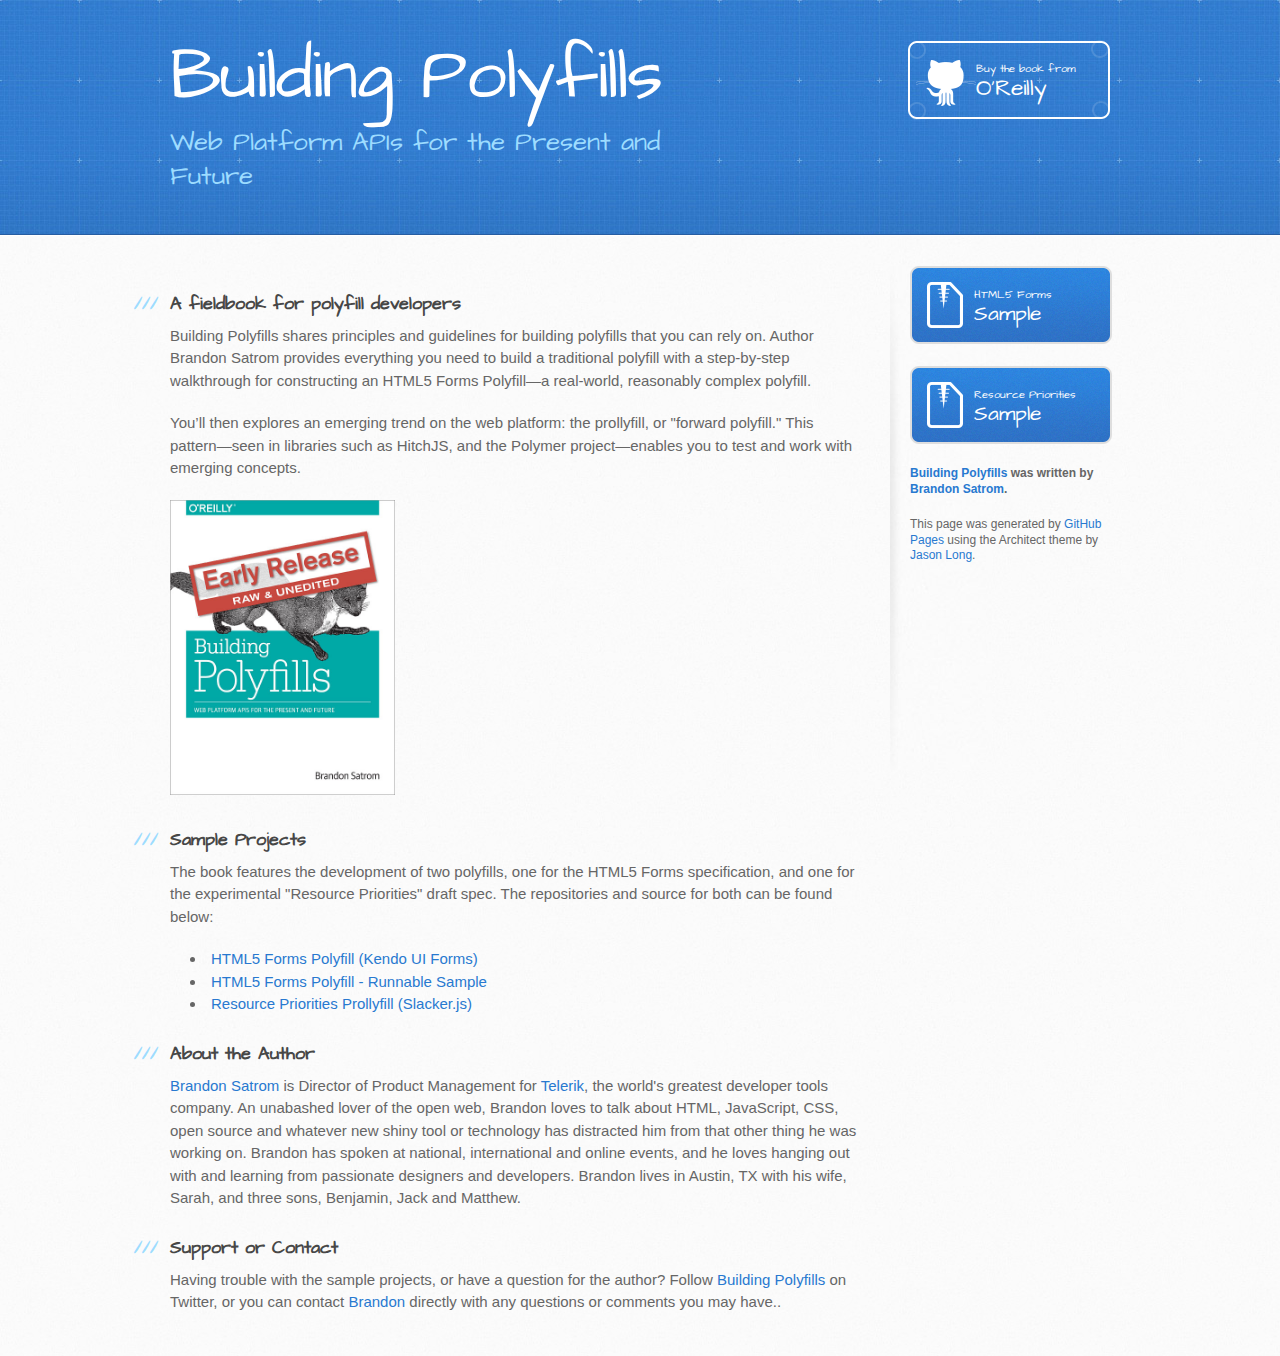
<file: index.html>
<!DOCTYPE html>
<html>
  <head>
    <meta charset='utf-8'>
    <meta http-equiv="X-UA-Compatible" content="chrome=1">
    <meta name="viewport" content="width=device-width, initial-scale=1, maximum-scale=1">
    <link href='https://fonts.googleapis.com/css?family=Architects+Daughter' rel='stylesheet' type='text/css'>
    <link rel="stylesheet" type="text/css" href="stylesheets/stylesheet.css" media="screen" />
    <link rel="stylesheet" type="text/css" href="stylesheets/pygment_trac.css" media="screen" />
    <link rel="stylesheet" type="text/css" href="stylesheets/print.css" media="print" />

    <!--[if lt IE 9]>
    <script src="//html5shiv.googlecode.com/svn/trunk/html5.js"></script>
    <![endif]-->

    <title>Building Polyfills by Brandon Satrom</title>
  </head>

  <body>
    <header>
      <div class="inner">
        <h1>Building Polyfills</h1>
        <h2>Web Platform APIs for the Present and Future</h2>
        <a href="http://shop.oreilly.com/product/0636920030690.do" class="button"><small>Buy the book from</small>O'Reilly</a>
      </div>
    </header>

    <div id="content-wrapper">
      <div class="inner clearfix">
        <section id="main-content">
          
          <h3>
<a name="welcome-to-github-pages" class="anchor" href="#welcome-to-github-pages"><span class="octicon octicon-link"></span></a>A fieldbook for polyfill developers</h3>

<p>Building Polyfills shares principles and guidelines for building polyfills that you can rely on. Author Brandon Satrom provides everything you need to build a traditional polyfill with a step-by-step walkthrough for constructing an HTML5 Forms Polyfill—a real-world, reasonably complex polyfill.</p>

<p>You’ll then explores an emerging trend on the web platform: the prollyfill, or "forward polyfill." This pattern—seen in libraries such as HitchJS, and the Polymer project—enables you to test and work with emerging concepts.</p>

<p>
            <a href="http://shop.oreilly.com/product/0636920030690.do"><img class="med" src="images/cover-lg.jpg" /></a>
          </p>

<h3>
<a name="sample-projects" class="anchor" href="#sample-projects"><span class="octicon octicon-link"></span></a>Sample Projects</h3>

<p>The book features the development of two polyfills, one for the HTML5 Forms specification, and one for the experimental "Resource Priorities" draft spec. The repositories and source for both can be found below:</p>

<ul>
  <li><a href="https://github.com/kendo-labs/kendo-ui-forms">HTML5 Forms Polyfill (Kendo UI Forms)</a></li>
  <li><a href="http://kendo-labs.github.io/kendo-ui-forms">HTML5 Forms Polyfill - Runnable Sample</a></li>
  <li><a href="https://github.com/bsatrom/slacker.js">Resource Priorities Prollyfill (Slacker.js)</a></li>
</ul>

<h3>
<a name="authors-and-contributors" class="anchor" href="#authors-and-contributors"><span class="octicon octicon-link"></span></a>About the Author</h3>

<p><a href="http://www.twitter.com/brandonsatrom">Brandon Satrom</a> is Director of Product Management for <a href="http://www.telerik.com">Telerik</a>, the world's greatest developer tools company. An unabashed lover of the open web, Brandon loves to talk about HTML, JavaScript, CSS, open source and whatever new shiny tool or technology has distracted him from that other thing he was working on. Brandon has spoken at national, international and online events, and he loves hanging out with and learning from passionate designers and developers. Brandon lives in Austin, TX with his wife, Sarah, and three sons, Benjamin, Jack and Matthew.</p>

<h3>
<a name="support-or-contact" class="anchor" href="#support-or-contact"><span class="octicon octicon-link"></span></a>Support or Contact</h3>

<p>Having trouble with the sample projects, or have a question for the author? Follow <a href="http://twittwe.com/PolyfillsBook">Building Polyfills</a> on Twitter, or you can contact <a href="mailto:bsatrom@gmail.com">Brandon</a> directly with any questions or comments you may have..</p>
        </section>

        <aside id="sidebar">
          <a href="https://github.com/kendo-labs/kendo-ui-forms/tarball/master" class="button">
            <small>HTML5 Forms</small>
            Sample
          </a>
          <a href="https://github.com/bsatrom/slacker.js/zipball/master" class="button">
            <small>Resource Priorities</small>
            Sample
          </a>

          <p class="repo-owner"><a href="https://github.com/bsatrom/polyfills-book">Building Polyfills</a> was written by <a href="https://github.com/bsatrom">Brandon Satrom</a>.</p>

          <p>This page was generated by <a href="https://pages.github.com">GitHub Pages</a> using the Architect theme by <a href="https://twitter.com/jasonlong">Jason Long</a>.</p>
        </aside>
      </div>
    </div>
  </body>
</html>
</file>
<file: stylesheets/pygment_trac.css>
.highlight  { background: #ffffff; }
.highlight .c { color: #999988; font-style: italic } /* Comment */
.highlight .err { color: #a61717; background-color: #e3d2d2 } /* Error */
.highlight .k { font-weight: bold } /* Keyword */
.highlight .o { font-weight: bold } /* Operator */
.highlight .cm { color: #999988; font-style: italic } /* Comment.Multiline */
.highlight .cp { color: #999999; font-weight: bold } /* Comment.Preproc */
.highlight .c1 { color: #999988; font-style: italic } /* Comment.Single */
.highlight .cs { color: #999999; font-weight: bold; font-style: italic } /* Comment.Special */
.highlight .gd { color: #000000; background-color: #ffdddd } /* Generic.Deleted */
.highlight .gd .x { color: #000000; background-color: #ffaaaa } /* Generic.Deleted.Specific */
.highlight .ge { font-style: italic } /* Generic.Emph */
.highlight .gr { color: #aa0000 } /* Generic.Error */
.highlight .gh { color: #999999 } /* Generic.Heading */
.highlight .gi { color: #000000; background-color: #ddffdd } /* Generic.Inserted */
.highlight .gi .x { color: #000000; background-color: #aaffaa } /* Generic.Inserted.Specific */
.highlight .go { color: #888888 } /* Generic.Output */
.highlight .gp { color: #555555 } /* Generic.Prompt */
.highlight .gs { font-weight: bold } /* Generic.Strong */
.highlight .gu { color: #800080; font-weight: bold; } /* Generic.Subheading */
.highlight .gt { color: #aa0000 } /* Generic.Traceback */
.highlight .kc { font-weight: bold } /* Keyword.Constant */
.highlight .kd { font-weight: bold } /* Keyword.Declaration */
.highlight .kn { font-weight: bold } /* Keyword.Namespace */
.highlight .kp { font-weight: bold } /* Keyword.Pseudo */
.highlight .kr { font-weight: bold } /* Keyword.Reserved */
.highlight .kt { color: #445588; font-weight: bold } /* Keyword.Type */
.highlight .m { color: #009999 } /* Literal.Number */
.highlight .s { color: #d14 } /* Literal.String */
.highlight .na { color: #008080 } /* Name.Attribute */
.highlight .nb { color: #0086B3 } /* Name.Builtin */
.highlight .nc { color: #445588; font-weight: bold } /* Name.Class */
.highlight .no { color: #008080 } /* Name.Constant */
.highlight .ni { color: #800080 } /* Name.Entity */
.highlight .ne { color: #990000; font-weight: bold } /* Name.Exception */
.highlight .nf { color: #990000; font-weight: bold } /* Name.Function */
.highlight .nn { color: #555555 } /* Name.Namespace */
.highlight .nt { color: #000080 } /* Name.Tag */
.highlight .nv { color: #008080 } /* Name.Variable */
.highlight .ow { font-weight: bold } /* Operator.Word */
.highlight .w { color: #bbbbbb } /* Text.Whitespace */
.highlight .mf { color: #009999 } /* Literal.Number.Float */
.highlight .mh { color: #009999 } /* Literal.Number.Hex */
.highlight .mi { color: #009999 } /* Literal.Number.Integer */
.highlight .mo { color: #009999 } /* Literal.Number.Oct */
.highlight .sb { color: #d14 } /* Literal.String.Backtick */
.highlight .sc { color: #d14 } /* Literal.String.Char */
.highlight .sd { color: #d14 } /* Literal.String.Doc */
.highlight .s2 { color: #d14 } /* Literal.String.Double */
.highlight .se { color: #d14 } /* Literal.String.Escape */
.highlight .sh { color: #d14 } /* Literal.String.Heredoc */
.highlight .si { color: #d14 } /* Literal.String.Interpol */
.highlight .sx { color: #d14 } /* Literal.String.Other */
.highlight .sr { color: #009926 } /* Literal.String.Regex */
.highlight .s1 { color: #d14 } /* Literal.String.Single */
.highlight .ss { color: #990073 } /* Literal.String.Symbol */
.highlight .bp { color: #999999 } /* Name.Builtin.Pseudo */
.highlight .vc { color: #008080 } /* Name.Variable.Class */
.highlight .vg { color: #008080 } /* Name.Variable.Global */
.highlight .vi { color: #008080 } /* Name.Variable.Instance */
.highlight .il { color: #009999 } /* Literal.Number.Integer.Long */

.type-csharp .highlight .k { color: #0000FF }
.type-csharp .highlight .kt { color: #0000FF }
.type-csharp .highlight .nf { color: #000000; font-weight: normal }
.type-csharp .highlight .nc { color: #2B91AF }
.type-csharp .highlight .nn { color: #000000 }
.type-csharp .highlight .s { color: #A31515 }
.type-csharp .highlight .sc { color: #A31515 }
</file>
<file: stylesheets/print.css>
html, body, div, span, applet, object, iframe,
h1, h2, h3, h4, h5, h6, p, blockquote, pre,
a, abbr, acronym, address, big, cite, code,
del, dfn, em, img, ins, kbd, q, s, samp,
small, strike, strong, sub, sup, tt, var,
b, u, i, center,
dl, dt, dd, ol, ul, li,
fieldset, form, label, legend,
table, caption, tbody, tfoot, thead, tr, th, td,
article, aside, canvas, details, embed, 
figure, figcaption, footer, header, hgroup, 
menu, nav, output, ruby, section, summary,
time, mark, audio, video {
  margin: 0;
  padding: 0;
  border: 0;
  font-size: 100%;
  font: inherit;
  vertical-align: baseline;
}
/* HTML5 display-role reset for older browsers */
article, aside, details, figcaption, figure, 
footer, header, hgroup, menu, nav, section {
  display: block;
}
body {
  line-height: 1;
}
ol, ul {
  list-style: none;
}
blockquote, q {
  quotes: none;
}
blockquote:before, blockquote:after,
q:before, q:after {
  content: '';
  content: none;
}
table {
  border-collapse: collapse;
  border-spacing: 0;
}
body {
  font-size: 13px;
  line-height: 1.5; 
  font-family: 'Helvetica Neue', Helvetica, Arial, serif;
  color: #000;
}

a {
  color: #d5000d;
  font-weight: bold;
}

header {
  padding-top: 35px;
  padding-bottom: 10px;
}

header h1 {
  font-weight: bold;
  letter-spacing: -1px;
  font-size: 48px;
  color: #303030;
  line-height: 1.2;
}

header h2 {
  letter-spacing: -1px;
  font-size: 24px;
  color: #aaa;
  font-weight: normal;
  line-height: 1.3;
}
#downloads {
  display: none;
}
#main_content {
  padding-top: 20px;
}

code, pre {
  font-family: Monaco, "Bitstream Vera Sans Mono", "Lucida Console", Terminal;
  color: #222;
  margin-bottom: 30px;
  font-size: 12px;
}

code {
  padding: 0 3px;
}

pre {
  border: solid 1px #ddd;
  padding: 20px;
  overflow: auto;
}
pre code {
  padding: 0;
}

ul, ol, dl {
  margin-bottom: 20px;
}


/* COMMON STYLES */

table {
  width: 100%;
  border: 1px solid #ebebeb;
}

th {
  font-weight: 500;
}

td {
  border: 1px solid #ebebeb;
  text-align: center; 
  font-weight: 300;
}

form {
  background: #f2f2f2;
  padding: 20px;
  
}


/* GENERAL ELEMENT TYPE STYLES */

h1 {
  font-size: 2.8em;
} 

h2 {
  font-size: 22px;
  font-weight: bold;
  color: #303030;
  margin-bottom: 8px;
} 

h3 {
  color: #d5000d;
  font-size: 18px;
  font-weight: bold;
  margin-bottom: 8px;
} 
 
h4 {
  font-size: 16px;
  color: #303030;
  font-weight: bold;
} 

h5 {
  font-size: 1em;
  color: #303030;
} 

h6 {
  font-size: .8em;
  color: #303030;
} 

p {
  font-weight: 300;
  margin-bottom: 20px;
}
 
a {
  text-decoration: none;
}

p a {
  font-weight: 400;
}

blockquote {
  font-size: 1.6em;
  border-left: 10px solid #e9e9e9;
  margin-bottom: 20px;
  padding: 0 0 0 30px;
}

ul li {
  list-style: disc inside;
  padding-left: 20px;
}

ol li {
  list-style: decimal inside;
  padding-left: 3px;
}

dl dd {
  font-style: italic;
  font-weight: 100;
}

footer {
  margin-top: 40px;
  padding-top: 20px;
  padding-bottom: 30px;
  font-size: 13px;
  color: #aaa;
}

footer a {
  color: #666;
}

/* MISC */
.clearfix:after {
  clear: both;
  content: '.';
  display: block;
  visibility: hidden;
  height: 0;
}

.clearfix {display: inline-block;}
* html .clearfix {height: 1%;}
.clearfix {display: block;}
</file>
<file: stylesheets/stylesheet.css>
/* http://meyerweb.com/eric/tools/css/reset/ 
   v2.0 | 20110126
   License: none (public domain)
*/
html, body, div, span, applet, object, iframe,
h1, h2, h3, h4, h5, h6, p, blockquote, pre,
a, abbr, acronym, address, big, cite, code,
del, dfn, em, img, ins, kbd, q, s, samp,
small, strike, strong, sub, sup, tt, var,
b, u, i, center,
dl, dt, dd, ol, ul, li,
fieldset, form, label, legend,
table, caption, tbody, tfoot, thead, tr, th, td,
article, aside, canvas, details, embed, 
figure, figcaption, footer, header, hgroup, 
menu, nav, output, ruby, section, summary,
time, mark, audio, video {
	margin: 0;
	padding: 0;
	border: 0;
	font-size: 100%;
	font: inherit;
	vertical-align: baseline;
}
/* HTML5 display-role reset for older browsers */
article, aside, details, figcaption, figure, 
footer, header, hgroup, menu, nav, section {
	display: block;
}
body {
	line-height: 1;
}
ol, ul {
	list-style: none;
}
blockquote, q {
	quotes: none;
}
blockquote:before, blockquote:after,
q:before, q:after {
	content: '';
	content: none;
}
img.med {
  width: 15em;
}
table {
	border-collapse: collapse;
	border-spacing: 0;
}

/* LAYOUT STYLES */
body {
  font-size: 15px;
  line-height: 1.5; 
  background: #fafafa url(../images/body-bg.jpg) 0 0 repeat;
  font-family: 'Helvetica Neue', Helvetica, Arial, serif;
  font-weight: 400;
  color: #666;
}

a {
  color: #2879d0;
}
a:hover {
  color: #2268b2;
}

header {
  padding-top: 40px;
  padding-bottom: 40px;
  font-family: 'Architects Daughter', 'Helvetica Neue', Helvetica, Arial, serif; 
  background: #2e7bcf url(../images/header-bg.jpg) 0 0 repeat-x;
  border-bottom: solid 1px #275da1;
}

header h1 {
  letter-spacing: -1px;
  font-size: 72px;
  color: #fff;
  line-height: 1;
  margin-bottom: 0.2em;
  width: 540px;
}

header h2 {
  font-size: 26px;
  color: #9ddcff;
  font-weight: normal;
  line-height: 1.3;
  width: 540px;
  letter-spacing: 0;
}

.inner {
  position: relative;
  width: 940px;
  margin: 0 auto;
}

#content-wrapper {
  border-top: solid 1px #fff;
  padding-top: 30px;
}

#main-content {
  width: 690px;
  float: left;
}

#main-content img {
  max-width: 100%;
}

aside#sidebar {
  width: 200px;
  padding-left: 20px;
  min-height: 504px;
  float: right;
  background: transparent url(../images/sidebar-bg.jpg) 0 0 no-repeat;
  font-size: 12px;
  line-height: 1.3;
}

aside#sidebar p.repo-owner,
aside#sidebar p.repo-owner a {
  font-weight: bold;
}

#downloads {
  margin-bottom: 40px;
}

a.button {
  width: 134px;
  height: 58px;
  line-height: 1.2;
  font-size: 23px;
  color: #fff;
  padding-left: 68px;
  padding-top: 22px;
  font-family: 'Architects Daughter', 'Helvetica Neue', Helvetica, Arial, serif; 
}
a.button small {
  display: block;
  font-size: 11px;
}
header a.button {
  position: absolute;
  right: 0;
  top: 0;
  background: transparent url(../images/github-button.png) 0 0 no-repeat;
}
aside a.button {
  width: 138px;
  padding-left: 64px;
  display: block;
  background: transparent url(../images/download-button.png) 0 0 no-repeat;
  margin-bottom: 20px;
  font-size: 21px;
}

code, pre {
  font-family: Monaco, "Bitstream Vera Sans Mono", "Lucida Console", Terminal, monospace;
  color: #222;
  margin-bottom: 30px;
  font-size: 13px;
}

code {
  background-color: #f2f8fc;
  border: solid 1px #dbe7f3;
  padding: 0 3px;
}

pre {
  padding: 20px;
  background: #fff;
  text-shadow: none;
  overflow: auto;
  border: solid 1px #f2f2f2;
}
pre code {
  color: #2879d0;
  background-color: #fff;
  border: none;
  padding: 0;
}

ul, ol, dl {
  margin-bottom: 20px;
}


/* COMMON STYLES */

hr {
  height: 1px;
  line-height: 1px;
  margin-top: 1em;
  padding-bottom: 1em;
  border: none;
  background: transparent url('../images/hr.png') 0 0 no-repeat;
}

table {
  width: 100%;
  border: 1px solid #ebebeb;
}

th {
  font-weight: 500;
}

td {
  border: 1px solid #ebebeb;
  text-align: center; 
  font-weight: 300;
}

form {
  background: #f2f2f2;
  padding: 20px;
  
}


/* GENERAL ELEMENT TYPE STYLES */

#main-content h1 {
  font-family: 'Architects Daughter', 'Helvetica Neue', Helvetica, Arial, serif; 
  font-size: 2.8em;
  letter-spacing: -1px;
  color: #474747;
} 

#main-content h1:before {
  content: "/";
  color: #9ddcff;
  padding-right: 0.3em;
  margin-left: -0.9em;
}

#main-content h2 {
  font-family: 'Architects Daughter', 'Helvetica Neue', Helvetica, Arial, serif; 
  font-size: 22px;
  font-weight: bold;
  margin-bottom: 8px;
  color: #474747;
} 
#main-content h2:before {
  content: "//";
  color: #9ddcff;
  padding-right: 0.3em;
  margin-left: -1.5em;
}

#main-content h3 {
  font-family: 'Architects Daughter', 'Helvetica Neue', Helvetica, Arial, serif; 
  font-size: 18px;
  font-weight: bold;
  margin-top: 24px;
  margin-bottom: 8px;
  color: #474747;
} 
 
#main-content h3:before {
  content: "///";
  color: #9ddcff;
  padding-right: 0.3em;
  margin-left: -2em;
}

#main-content h4 {
  font-family: 'Architects Daughter', 'Helvetica Neue', Helvetica, Arial, serif; 
  font-size: 15px;
  font-weight: bold;
  color: #474747;
} 

h4:before {
  content: "////";
  color: #9ddcff;
  padding-right: 0.3em;
  margin-left: -2.8em;
}

#main-content h5 {
  font-family: 'Architects Daughter', 'Helvetica Neue', Helvetica, Arial, serif; 
  font-size: 14px;
  color: #474747;
} 
h5:before {
  content: "/////";
  color: #9ddcff;
  padding-right: 0.3em;
  margin-left: -3.2em;
}

#main-content h6 {
  font-family: 'Architects Daughter', 'Helvetica Neue', Helvetica, Arial, serif; 
  font-size: .8em;
  color: #474747;
} 
h6:before {
  content: "//////";
  color: #9ddcff;
  padding-right: 0.3em;
  margin-left: -3.7em;
}

p {
  margin-bottom: 20px;
}
 
a {
  text-decoration: none;
}

p a {
  font-weight: 400;
}

blockquote {
  font-size: 1.6em;
  border-left: 10px solid #e9e9e9;
  margin-bottom: 20px;
  padding: 0 0 0 30px;
}

ul {
  list-style: disc inside;
  padding-left: 20px;
}

ol {
  list-style: decimal inside;
  padding-left: 3px;
}

dl dd {
  font-style: italic;
  font-weight: 100;
}

footer {
  background: transparent url('../images/hr.png') 0 0 no-repeat;
  margin-top: 40px;
  padding-top: 20px;
  padding-bottom: 30px;
  font-size: 13px;
  color: #aaa;
}

footer a {
  color: #666;
}
footer a:hover {
  color: #444;
}

/* MISC */
.clearfix:after {
  clear: both;
  content: '.';
  display: block;
  visibility: hidden;
  height: 0;
}

.clearfix {display: inline-block;}
* html .clearfix {height: 1%;}
.clearfix {display: block;}

/* #Media Queries
================================================== */

/* Smaller than standard 960 (devices and browsers) */
@media only screen and (max-width: 959px) {}

/* Tablet Portrait size to standard 960 (devices and browsers) */
@media only screen and (min-width: 768px) and (max-width: 959px) {
  .inner {
    width: 740px;
  }
  header h1, header h2 {
    width: 340px;
  }
  header h1 {
    font-size: 60px;
  }
  header h2 {
    font-size: 30px;
  }
  #main-content {
    width: 490px;
  }
  #main-content h1:before,
  #main-content h2:before,
  #main-content h3:before,
  #main-content h4:before,
  #main-content h5:before,
  #main-content h6:before {
    content: none;
    padding-right: 0;
    margin-left: 0;
  }
}

/* All Mobile Sizes (devices and browser) */
@media only screen and (max-width: 767px) {
  .inner {
    width: 93%;
  }
  header {
    padding: 20px 0;
  }
  header .inner {
    position: relative;
  }
  header h1, header h2 {
    width: 100%;
  }
  header h1 {
    font-size: 48px;
  }
  header h2 {
    font-size: 24px;
  }
  header a.button {
    background-image: none;
    width: auto;
    height: auto;
    display: inline-block;
    margin-top: 15px;
    padding: 5px 10px;
    position: relative;
    text-align: center;
    font-size: 13px;
    line-height: 1;
    background-color: #9ddcff;
    color: #2879d0;
    -moz-border-radius: 5px;
    -webkit-border-radius: 5px;                     
    border-radius: 5px;    
  }
  header a.button small {
    font-size: 13px;
    display: inline;
  }
  #main-content,
  aside#sidebar {
    float: none;
    width: 100% ! important;
  }
  aside#sidebar {
    background-image: none;
    margin-top: 20px;
    border-top: solid 1px #ddd;
    padding: 20px 0;
    min-height: 0;
  }
  aside#sidebar a.button {
    display: none;
  }
  #main-content h1:before,
  #main-content h2:before,
  #main-content h3:before,
  #main-content h4:before,
  #main-content h5:before,
  #main-content h6:before {
    content: none;
    padding-right: 0;
    margin-left: 0;
  }
}

/* Mobile Landscape Size to Tablet Portrait (devices and browsers) */
@media only screen and (min-width: 480px) and (max-width: 767px) {}

/* Mobile Portrait Size to Mobile Landscape Size (devices and browsers) */
@media only screen and (max-width: 479px) {}
</file>
